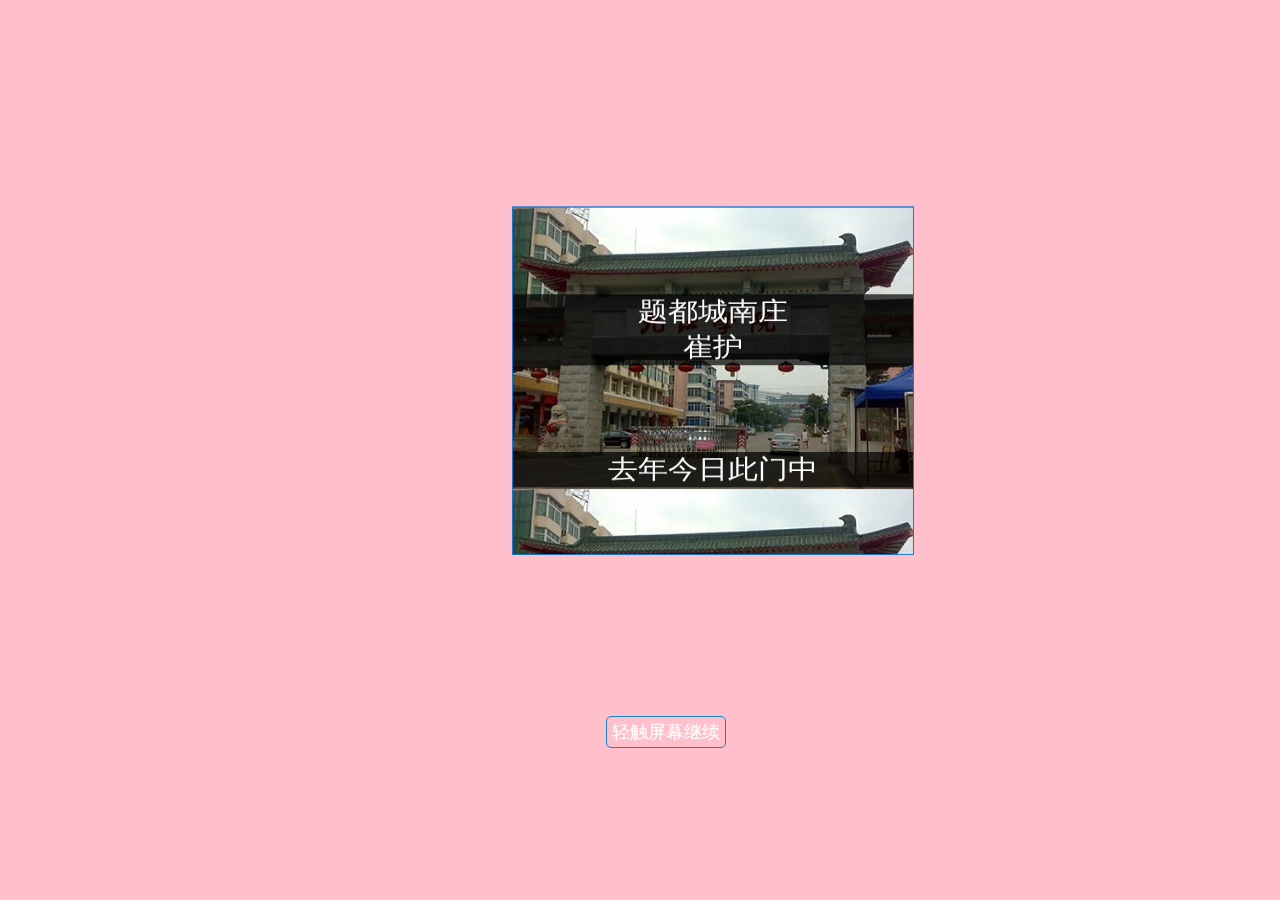
<file: index.html>
<html>
<head>
<meta charset="UTF-8">
<link rel="stylesheet" href="css/page-style.css">
</head>
<style type="text/css">
    .tishiContent {
        border: 1px solid #0d85d1;
        font-size: 18px;
        padding: 5px;
        cursor: pointer;
        border-radius: 5px;
        font-style: normal;
        color: white;
    }
    *,body{
        background-color:pink;
    }
</style>
<body>
  <a class="link" href="page.html">
    <div align="center" class="tishi">
      <span class="tishiContent">轻触屏幕继续</span>
    </div>
  </a>
  <div class="book preserve-3d">

    <div class="book-page-box">
      <div class="book-page">
        <br>
        <br>
        <p>去年今日此门中</p>
      </div>  
    </div>

    <div class="flip-animation-2 point">

      <div class="book-page">
        <br>
        <br>
        <p>人面桃花相映红</p>
      </div>
    </div>

    <div class="flip-animation-3 point">
      <div class="book-page">
        <br>
        <br>
        <p>人面不知何处去</p>
      </div>
    </div>
    <div class="flip-animation-4 point">
      <div class="book-page">
        <br>
        <p>桃花依旧笑春风</p>
      </div>
    </div>
    <div class="flip-animation-1 point">
      <div class="book-page first-page">
        <span style="background-color: pink" ><p>题都城南庄 <br>崔护</p></span>
        <p>去年今日此门中</p>
      </div>
    </div>

  </div>
<script src="js/functions.js"></script>
<script type="text/javascript">
    var textAnimate = eval(Jscex.compile("async", function () {
        var together = new Date();
        together.setFullYear(2010, 5, 8);
        together.setHours(20);
        together.setMinutes(20);
        together.setSeconds(0);
        together.setMilliseconds(0);

        $("#code").show().typewriter();
        $("#clock-box").fadeIn(500);
        while (true) {
            timeElapse(together);
            $await(Jscex.Async.sleep(1000));
        }
    }));

    var runAsync = eval(Jscex.compile("async", function () {
        textAnimate().start();
    }));

    runAsync().start();
</script>
</body>
</html>
</file>
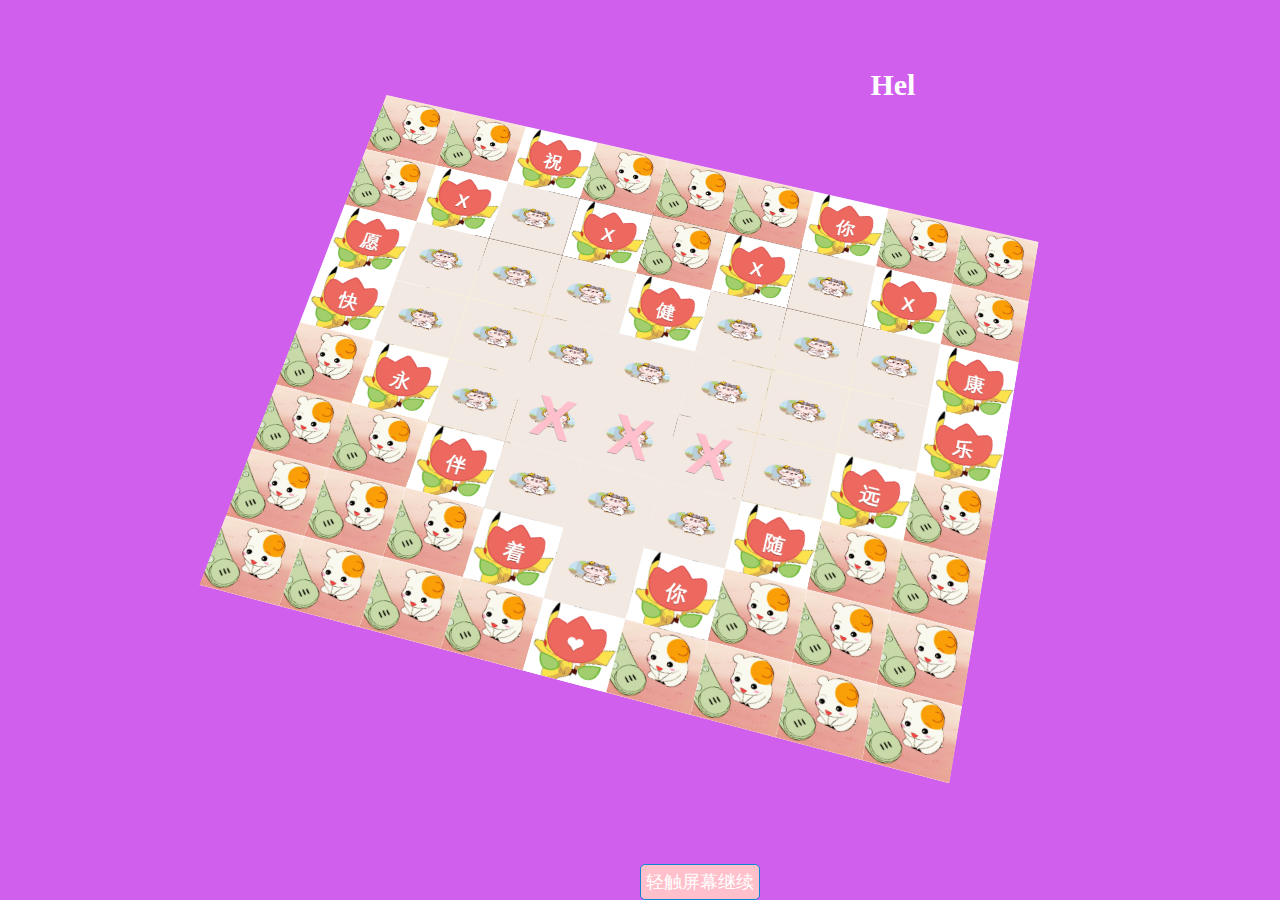
<file: page.html>
﻿<!doctype html>
<html>
<head>
  <meta charset="utf-8">
  <title>九江学院</title>
  <link rel="shortcut icon" href="logo.ico" type="image/x-icon"/>
  <link type="text/css" rel="stylesheet" href='http://fonts.googleapis.com/css?family=Ubuntu:300italic,300,700'/>
  <script type="text/javascript" src="js/jquery-1.7.2.min.js"></script>

  <style>
      * {
          box-sizing: border-box;
      }

      body {
          padding: 0;
          margin: 0;
          background: #D15FEE;
          overflow: hidden;
      }

      .mosaica {
          position: fixed;
          left: 2px;
          bottom: 2px;
          padding: 4px 6px;
          color: #FFFFFF;
          font-family: "Montserrat";
          font-size: 11px;
          letter-spacing: 0.06em;
      }

      .mosaica a {
          color: #fff;
          font-size: 30px;
          text-decoration: none;
          margin: 0 0 0 30px;
      }

      .mosaica a:hover {
          color: deeppink;
      }

      .container {
          position: absolute;
          width: 0;
          height: 0;
          left: 50%;
          top: 45%;
          perspective: 1200px;
          transform-origin: center center;
          cursor: move;
      }

      .plane {
          position: absolute;
          display: block;
          width: 900px;
          height: 700px;
          border: 0;
          margin: -350px 0 0 -450px;
          transform-style: preserve-3d;
      }

      .plane:before {
          content: "";
          position: absolute;
          left: 0;
          top: 0;
          background: url('img/background.jpg') no-repeat;
          background-size: 100% 700px;
          width: 100%;
          height: 100%;
          z-index: -1;
          transform: translateZ(-1px);
      }

      .items {
          position: relative;
          transform-style: preserve-3d;
      }

      .item {
          background-color: pink;
          position: absolute;
          overflow: hidden;
          /*border: 1px solid #2785db;*/
      }

      .item2,
      .item3 {
          position: absolute;
          left: 0;
          top: 0;
          overflow: hidden;
          width: 100%;
          height: 100%;
          background: url(img/heart.png) no-repeat center;
          background-size: 85px 69.5px;
          color: #fff;
          text-align: center;
          font-size: 75px;
          line-height: 87.5px;
          font-family: "微软雅黑", "helvetica neue", arial, sans-serif;
          font-weight: 900;
          text-shadow: 0 1px 0 rgba(0, 0, 0, 0.3);
      }

      @keyframes animate {
          0% {
              transform: translate3d(0px, 0px, 0px) rotateX(0deg) rotateY(0deg) rotateZ(0deg) scale3d(1, 1, 1);
              transform-origin: 50% 50% 0;
              opacity: 1;
          }
          100% {
              transform: translate3d(0px, 0px, 1200px) rotateX(180deg) rotateY(360deg) rotateZ(180deg) scale3d(0, 0, 0);
              transform-origin: 50% 50% 0;
              opacity: 1;
          }
      }

      @keyframes animate3 {
          0% {
              transform: translate3d(0px, 0px, 0px) rotateX(0deg) rotateY(0deg) rotateZ(0deg) scale3d(1, 1, 1);
              transform-origin: 50% 50% 0;
              font-size: 75px;
              opacity: 1;
          }
          100% {
              transform: translate3d(0px, 0px, 1200px) rotateX(0deg) rotateY(0deg) rotateZ(0deg) scale3d(0, 0, 0);
              transform-origin: 50% 50% 0;
              font-size: 150px;
              opacity: 1;
              color: orange;
          }
      }

      .item.animate {
          transform: translate3d(0px, 0px, 0px) rotateX(0deg) rotateY(0deg) rotateZ(0deg) scale3d(1, 1, 1);
          transform-origin: 50% 50% 0;
          animation: animate 15s forwards;
      }

      .item2.animate {
          transform: translate3d(0px, 0px, 0px) rotateX(0deg) rotateY(0deg) rotateZ(0deg) scale3d(1, 1, 1);
          transform-origin: 50% 50% 0;
          animation: animate 10s forwards;
      }

      .item3.animate {
          transform: translate3d(0px, 0px, 0px) rotateX(0deg) rotateY(0deg) rotateZ(0deg) scale3d(1, 1, 1);
          transform-origin: 50% 50% 0;

          animation: animate3 10s forwards;
      }

      @font-face {
          font-family: myFont;
          src: url(fonts/PinyonScript-Regular.ttf);
          font-weight: normal;
          font-style: normal;
      }
      .poem {
          position: absolute;
          top: 5%;
          left: 68%;
          line-height: 80px;
          color: #FFF;
          font-size: 30px;
          font-weight: 800;;
      }
      .tishiContent {
          background-color: pink;
          position: absolute;
          border: 1px solid #0d85d1;
          font-size: 18px;
          padding: 5px;
          cursor: pointer;
          border-radius: 5px;
          font-style: normal;
          color: white;
          bottom: 0;
      }
  </style>
</head>
<body>
<audio autoplay="autopaly">
  <source src="song.mp3" type="audio/mp3"/>
</audio>
<div class="poem">
  <div id="wrap">
    <div id="text">
      <div id="code">
        <span class="say">Hello</span><br>
        <span class="say">World...</span><br>
        <br>
      </div>
    </div>
   <!-- <div id="clock-box">
      <a href="http://blog.csdn.net/wuxia2001" target="_blank">@wuxia2001</a> 与 <a href="http://blog.csdn.net/wuxia2001" target="_blank">@月亮女</a> 在一起的
      <div id="clock"></div>
    </div>-->
    <canvas id="canvas" width="1100" height="680"></canvas>
  </div>
</div>
<a class="link" href="poem.html">
  <div align="center" class="tishi">
    <span class="tishiContent">轻触屏幕继续</span>
  </div>
</a>
<div class="container">
  <div id="plane1" class="plane">
    <div class="items">
      <!-- 第一行 -->
      <div class="item"
           style="top: 0px; left: 0px; width: 100px; height: 87.5px; animation-delay: 8.64s;background: url('img/13.jpg') no-repeat; background-size: 100% 87.5px;"></div>
      <div class="item"
           style="top: 0px; left: 100px; width: 100px; height: 87.5px; animation-delay: 8.56s; background: url('img/13.jpg') no-repeat; background-size: 100% 87.5px;"></div>
      <div class="item3"
           style="top: 0px; left: 200px; width: 100px; height: 87.5px; animation-delay: 14.96s; background: url('img/12.jpg') no-repeat; background-size: 100% 87.5px;"></div>
      <div class="item"
           style="top: 0px; left: 300px; width: 100px; height: 87.5px; animation-delay: 9.74s; background: url('img/13.jpg') no-repeat; background-size: 100% 87.5px;"></div>
      <div class="item"
           style="top: 0px; left: 400px; width: 100px; height: 87.5px; animation-delay: 8.28s; background: url('img/13.jpg') no-repeat; background-size: 100% 87.5px;"></div>
      <div class="item"
           style="top: 0px; left: 500px; width: 100px; height: 87.5px;animation-delay: 8.88s;  background: url('img/13.jpg') no-repeat; background-size: 100% 87.5px;"></div>
      <div class="item"
           style="top: 0px; left: 600px; width: 100px; height: 87.5px;animation-delay: 14.96s;  background: url('img/12.jpg') no-repeat; background-size: 100% 87.5px;"></div>
      <div class="item"
           style="top: 0px; left: 700px; width: 100px; height: 87.5px; animation-delay: 9.76s; background: url('img/13.jpg') no-repeat; background-size: 100% 87.5px;"></div>
      <div class="item"
           style="top: 0px; left: 800px; width: 100px; height: 87.5px; animation-delay: 8.4s; background: url('img/13.jpg') no-repeat; background-size: 100% 87.5px;"></div>

      <div class="item2"
           style="top: 0px; left: 200px; width: 100px; height: 87.5px; animation-delay: 1.64s; font-size: 25px;">祝
      </div>
      <div class="item2"
           style="top: 0px; left: 600px; width: 100px; height: 87.5px; animation-delay: 2.44s;  font-size: 25px;">你
      </div>


      <!-- 第二行 -->
      <div class="item"
           style="top: 87.5px; left: 0px; width: 100px; height: 87.5px; animation-delay: 8.12s; background: url('img/13.jpg') no-repeat; background-size: 100% 87.5px;"></div>
      <div class="item"
           style="top: 87.5px; left: 100px; width: 100px; height: 87.5px; animation-delay: 14.96s; background: url('img/12.jpg') no-repeat; background-size: 100% 87.5px;"></div>
      <div class="item3"
           style="top: 87.5px; left: 200px; width: 100px;height: 87.5px;animation-delay: 15.96s;  background: url('img/100.jpg') no-repeat; background-size: 100% 87.5px;"></div>
      <div class="item"
           style="top: 87.5px; left: 300px; width: 100px; height: 87.5px; animation-delay: 14.96s; background: url('img/12.jpg') no-repeat; background-size: 100% 87.5px;"></div>
      <div class="item"
           style="top: 87.5px; left: 400px; width: 100px; height: 87.5px; animation-delay: 8.8s; background: url('img/13.jpg') no-repeat; background-size: 100% 87.5px;"></div>
      <div class="item"
           style="top: 87.5px; left: 500px; width: 100px; height: 87.5px; animation-delay: 14.96s; background: url('img/12.jpg') no-repeat; background-size: 100% 87.5px;"></div>
      <div class="item3"
           style="top: 87.5px; left: 600px; width: 100px;height: 87.5px;animation-delay: 15.96s;  background: url('img/100.jpg') no-repeat; background-size: 100% 87.5px;"></div>
      <div class="item"
           style="top: 87.5px; left: 700px; width: 100px;height: 87.5px;animation-delay: 14.96s;  background: url('img/12.jpg') no-repeat; background-size: 100% 87.5px;"></div>
      <div class="item"
           style="top: 87.5px; left: 800px; width: 100px; height: 87.5px; animation-delay: 9.48s; background: url('img/13.jpg') no-repeat; background-size: 100% 87.5px;"></div>

      <div class="item2"
           style="top: 87.5px; left: 100px; width: 100px; height: 87.5px; animation-delay: 1.24s;font-size: 25px;">X
      </div>
      <div class="item2"
           style="top: 87.5px; left: 300px; width: 100px; height: 87.5px; animation-delay: 1.84s;font-size: 25px;">X
      </div>
      <div class="item2"
           style="top: 87.5px; left: 500px; width: 100px; height: 87.5px; animation-delay: 2.24s;font-size: 25px;">X
      </div>
      <div class="item2"
           style="top: 87.5px; left: 700px; width: 100px;height: 87.5px;animation-delay: 2.64s; font-size: 25px;">X
      </div>

      <!-- 第三行 -->
      <div class="item"
           style="top: 175px; left: 0px; width: 100px; height: 87.5px; animation-delay: 14.96s; background: url('img/12.jpg') no-repeat; background-size: 100% 87.5px;"></div>
      <div class="item3"
           style="top: 175px; left: 100px; width: 100px; height: 87.5px; animation-delay: 15.96s; background: url('img/100.jpg') no-repeat; background-size: 100% 87.5px;"></div>
      <div class="item3"
           style="top: 175px; left: 200px; width: 100px; height: 87.5px; animation-delay: 15.96s; background: url('img/100.jpg') no-repeat; background-size: 100% 87.5px;"></div>
      <div class="item3"
           style="top: 175px; left: 300px; width: 100px; height: 87.5px; animation-delay: 15.96s; background: url('img/100.jpg') no-repeat; background-size: 100% 87.5px;"></div>
      <div class="item"
           style="top: 175px; left: 400px; width: 100px; height: 87.5px; animation-delay: 14.96s; background: url('img/12.jpg') no-repeat; background-size: 100% 87.5px;"></div>
      <div class="item3"
           style="top: 175px; left: 500px; width: 100px; height: 87.5px;animation-delay: 15.96s;  background: url('img/100.jpg') no-repeat; background-size: 100% 87.5px;"></div>
      <div class="item3"
           style="top: 175px; left: 600px; width: 100px; height: 87.5px;animation-delay: 15.96s;  background: url('img/100.jpg') no-repeat; background-size: 100% 87.5px;"></div>
      <div class="item3"
           style="top: 175px; left: 700px; width: 100px; height: 87.5px; animation-delay: 15.96s; background: url('img/100.jpg') no-repeat; background-size: 100% 87.5px;"></div>
      <div class="item"
           style="top: 175px; left: 800px; width: 100px; height: 87.5px; animation-delay: 14.96s; background: url('img/12.jpg') no-repeat; background-size: 100% 87.5px;"></div>

      <div class="item2"
           style="top: 175px; left: 0px; width: 100px; height: 87.5px; animation-delay: 1.04s;font-size: 25px;">愿
      </div>
      <div class="item2"
           style="top: 175px; left: 400px; width: 100px; height: 87.5px; animation-delay: 2.04s;font-size: 25px;">健
      </div>
      <div class="item2"
           style="top: 175px; left: 800px; width: 100px; height: 87.5px; animation-delay: 2.84s;font-size: 25px;">康
      </div>

      <!-- 第四行 -->
      <div class="item"
           style="top: 262.5px; left: 0px; width: 100px; height: 87.5px; animation-delay: 14.96s; background: url('img/12.jpg') no-repeat; background-size: 100% 87.5px;"></div>
      <div class="item3"
           style="top: 262.5px; left: 100px; width: 100px; height: 87.5px; animation-delay: 15.96s; background: url('img/100.jpg') no-repeat; background-size: 100% 87.5px;"></div>
      <div class="item3"
           style="top: 262.5px; left: 200px; width: 100px;height: 87.5px;animation-delay: 15.96s;  background: url('img/100.jpg') no-repeat; background-size: 100% 87.5px;"></div>
      <div class="item3"
           style="top: 262.5px; left: 300px; width: 100px; height: 87.5px; animation-delay: 15.96s; background: url('img/100.jpg') no-repeat; background-size: 100% 87.5px;"></div>
      <div class="item3"
           style="top: 262.5px; left: 400px; width: 100px; height: 87.5px; animation-delay: 15.96s; background: url('img/100.jpg') no-repeat; background-size: 100% 87.5px;"></div>
      <div class="item3"
           style="top: 262.5px; left: 500px; width: 100px; height: 87.5px; animation-delay: 15.96s; background: url('img/100.jpg') no-repeat; background-size: 100% 87.5px;"></div>
      <div class="item3"
           style="top: 262.5px; left: 600px; width: 100px;height: 87.5px;animation-delay: 15.96s;  background: url('img/100.jpg') no-repeat; background-size: 100% 87.5px;"></div>
      <div class="item3"
           style="top: 262.5px; left: 700px; width: 100px;height: 87.5px;animation-delay: 15.96s;  background: url('img/100.jpg') no-repeat; background-size: 100% 87.5px;"></div>
      <div class="item"
           style="top: 262.5px; left: 800px; width: 100px; height: 87.5px; animation-delay: 14.96s; background: url('img/12.jpg') no-repeat; background-size: 100% 87.5px;"></div>

      <div class="item2"
           style="top: 262.5px; left: 0px; width: 100px; height: 87.5px; animation-delay: 4.64s;font-size: 25px;">快
      </div>
      <div class="item2"
           style="top: 262.5px; left: 800px; width: 100px; height: 87.5px; animation-delay: 3.04s;font-size: 25px;">乐
      </div>

      <!-- 第五行 -->
      <div class="item"
           style="top: 350px; left: 0px; width: 100px; height: 87.5px; animation-delay: 8.04s; background: url('img/13.jpg') no-repeat; background-size: 100% 87.5px;"></div>
      <div class="item"
           style="top: 350px; left: 100px; width: 100px; height: 87.5px; animation-delay: 14.96s; background: url('img/12.jpg') no-repeat; background-size: 100% 87.5px;"></div>
      <div class="item3"
           style="top: 350px; left: 200px; width: 100px; height: 87.5px; animation-delay: 15.96s; background: url('img/100.jpg') no-repeat; background-size: 100% 87.5px;"></div>
      <div class="item3"
           style="top: 350px; left: 300px; width: 100px; height: 87.5px; animation-delay: 15.96s; background: url('img/100.jpg') no-repeat; background-size: 100% 87.5px;"></div>
      <div class="item3"
           style="top: 350px; left: 400px; width: 100px; height: 87.5px; animation-delay: 15.96s; background: url('img/100.jpg') no-repeat; background-size: 100% 87.5px;"></div>
      <div class="item3"
           style="top: 350px; left: 500px; width: 100px; height: 87.5px;animation-delay: 15.96s;  background: url('img/100.jpg') no-repeat; background-size: 100% 87.5px;"></div>
      <div class="item3"
           style="top: 350px; left: 600px; width: 100px; height: 87.5px;animation-delay: 15.96s;  background: url('img/100.jpg') no-repeat; background-size: 100% 87.5px;"></div>
      <div class="item"
           style="top: 350px; left: 700px; width: 100px; height: 87.5px; animation-delay: 14.96s; background: url('img/12.jpg') no-repeat; background-size: 100% 87.5px;"></div>
      <div class="item"
           style="top: 350px; left: 800px; width: 100px; height: 87.5px; animation-delay: 8.4s; background: url('img/13.jpg') no-repeat; background-size: 100% 87.5px;"></div>

      <div class="item2"
           style="top: 350px; left: 100px; width: 100px; height: 87.5px; animation-delay: 4.44s; font-size: 25px;">永
      </div>
      <div class="item3"
           style="color:pink ;top: 350px; left: 300px; width: 100px; height: 87.5px; animation-delay: 5.64s; background:none; "> X
      </div>
      <div class="item3"
           style="color:pink ;top: 350px; left: 400px; width: 100px; height: 87.5px; animation-delay: 5.64s; background:none; "> X
      </div>
      <div class="item3"
           style="color:pink ;top: 350px; left: 500px; width: 100px; height: 87.5px; animation-delay: 5.64s;  background:none; "> X
      </div>
      <div class="item2"
           style="top: 350px; left: 700px; width: 100px; height: 87.5px; animation-delay: 3.24s; font-size: 25px;">远
      </div>


      <!-- 第六行 -->
      <div class="item"
           style="top: 437.5px; left: 0px; width: 100px; height: 87.5px; animation-delay: 9.68s; background: url('img/13.jpg') no-repeat; background-size: 100% 87.5px;"></div>
      <div class="item"
           style="top: 437.5px; left: 100px; width: 100px; height: 87.5px; animation-delay: 8.01s; background: url('img/13.jpg') no-repeat; background-size: 100% 87.5px;"></div>
      <div class="item"
           style="top: 437.5px; left: 200px; width: 100px;height: 87.5px;animation-delay: 14.96s;  background: url('img/12.jpg') no-repeat; background-size: 100% 87.5px;"></div>
      <div class="item3"
           style="top: 437.5px; left: 300px; width: 100px; height: 87.5px; animation-delay: 15.96s; background: url('img/100.jpg') no-repeat; background-size: 100% 87.5px;"></div>
      <div class="item3"
           style="top: 437.5px; left: 400px; width: 100px; height: 87.5px; animation-delay: 15.96s; background: url('img/100.jpg') no-repeat; background-size: 100% 87.5px;"></div>
      <div class="item3"
           style="top: 437.5px; left: 500px; width: 100px; height: 87.5px; animation-delay: 15.96s; background: url('img/100.jpg') no-repeat; background-size: 100% 87.5px;"></div>
      <div class="item"
           style="top: 437.5px; left: 600px; width: 100px;height: 87.5px;animation-delay: 14.96s;  background: url('img/12.jpg') no-repeat; background-size: 100% 87.5px;"></div>
      <div class="item"
           style="top: 437.5px; left: 700px; width: 100px;height: 87.5px;animation-delay: 8.29s;  background: url('img/13.jpg') no-repeat; background-size: 100% 87.5px;"></div>
      <div class="item"
           style="top: 437.5px; left: 800px; width: 100px; height: 87.5px; animation-delay: 9.2s; background: url('img/13.jpg') no-repeat; background-size: 100% 87.5px;"></div>

      <div class="item2"
           style="top: 437.5px; left: 200px; width: 100px; height: 87.5px; animation-delay: 4.24s;font-size: 25px;"> 伴
      </div>
      <div class="item2"
           style="top: 437.5px; left: 600px; width: 100px; height: 87.5px;animation-delay: 3.44s; font-size: 25px;"> 随
      </div>

      <!-- 第七行 -->
      <div class="item"
           style="top: 525px; left: 0px; width: 100px; height: 87.5px; animation-delay: 8.98s; background: url('img/13.jpg') no-repeat; background-size: 100% 87.5px;"></div>
      <div class="item"
           style="top: 525px; left: 100px; width: 100px; height: 87.5px; animation-delay: 9.15s; background: url('img/13.jpg') no-repeat; background-size: 100% 87.5px;"></div>
      <div class="item"
           style="top: 525px; left: 200px; width: 100px;height: 87.5px;animation-delay: 8.78s;  background: url('img/13.jpg') no-repeat; background-size: 100% 87.5px;"></div>
      <div class="item"
           style="top: 525px; left: 300px; width: 100px; height: 87.5px; animation-delay: 14.96s; background: url('img/12.jpg') no-repeat; background-size: 100% 87.5px;"></div>
      <div class="item3"
           style="top: 525px; left: 400px; width: 100px; height: 87.5px; animation-delay:15.96s; background: url('img/100.jpg') no-repeat; background-size: 100% 87.5px;"></div>
      <div class="item"
           style="top: 525px; left: 500px; width: 100px; height: 87.5px; animation-delay: 14.96s; background: url('img/12.jpg') no-repeat; background-size: 100% 87.5px;"></div>
      <div class="item"
           style="top: 525px; left: 600px; width: 100px;height: 87.5px;animation-delay: 8.12s;  background: url('img/13.jpg') no-repeat; background-size: 100% 87.5px;"></div>
      <div class="item"
           style="top: 525px; left: 700px; width: 100px;height: 87.5px;animation-delay: 8.68s;  background: url('img/13.jpg') no-repeat; background-size: 100% 87.5px;"></div>
      <div class="item"
           style="top: 525px; left: 800px; width: 100px; height: 87.5px; animation-delay: 8.97s; background: url('img/13.jpg') no-repeat; background-size: 100% 87.5px;"></div>

      <div class="item2"
           style="top: 525px; left: 300px; width: 100px; height: 87.5px; animation-delay: 4.04s;font-size: 25px;"> 着
      </div>
      <div class="item2"
           style="top: 525px; left: 500px; width: 100px; height: 87.5px;animation-delay: 3.64s; font-size: 25px;"> 你
      </div>

      <!-- 第八行 -->
      <div class="item"
           style="top: 612.5px; left: 0px; width: 100px; height: 87.5px; animation-delay: 8.89s; background: url('img/13.jpg') no-repeat; background-size: 100% 87.5px;"></div>
      <div class="item"
           style="top: 612.5px; left: 100px; width: 100px; height: 87.5px; animation-delay: 8.87s; background: url('img/13.jpg') no-repeat; background-size: 100% 87.5px;"></div>
      <div class="item"
           style="top: 612.5px; left: 200px; width: 100px;height: 87.5px;animation-delay: 8.99s;  background: url('img/13.jpg') no-repeat; background-size: 100% 87.5px;"></div>
      <div class="item"
           style="top: 612.5px; left: 300px; width: 100px; height: 87.5px; animation-delay: 8.25s; background: url('img/13.jpg') no-repeat; background-size: 100% 87.5px;"></div>
      <div class="item"
           style="top: 612.5px; left: 400px; width: 100px; height: 87.5px; animation-delay:14.96s; background: url('img/12.jpg') no-repeat; background-size: 100% 87.5px;"></div>
      <div class="item"
           style="top: 612.5px; left: 500px; width: 100px; height: 87.5px; animation-delay: 8.97s; background: url('img/13.jpg') no-repeat; background-size: 100% 87.5px;"></div>
      <div class="item"
           style="top: 612.5px; left: 600px; width: 100px;height: 87.5px;animation-delay: 8.9s;  background: url('img/13.jpg') no-repeat; background-size: 100% 87.5px;"></div>
      <div class="item"
           style="top: 612.5px; left: 700px; width: 100px;height: 87.5px;animation-delay: 9s;  background: url('img/13.jpg') no-repeat; background-size: 100% 87.5px;"></div>
      <div class="item"
           style="top: 612.5px; left: 800px; width: 100px; height: 87.5px; animation-delay: 8.5s; background: url('img/13.jpg') no-repeat; background-size: 100% 87.5px;"></div>

      <div class="item2"
           style="top: 612.5px; left: 400px; width: 100px; height: 87.5px; animation-delay: 3.84s;font-size: 25px;"> ❤
      </div>
    </div>
  </div>


</div>
</div>
<script src="js/functions.js"></script>
<script type="text/javascript" src="./js/jscex.min.js"></script>
<script type="text/javascript" src="./js/jscex-parser.js"></script>
<script type="text/javascript" src="./js/jscex-jit.js"></script>
<script type="text/javascript" src="./js/jscex-builderbase.min.js"></script>
<script type="text/javascript" src="./js/jscex-async.min.js"></script>
<script type="text/javascript" src="./js/jscex-async-powerpack.min.js"></script>
<script type="text/javascript" src="./js/functions.js" charset="utf-8"></script>
<script>
    class Orbit {
        constructor(target, dumping = 10, from = {x: 0, y: 0}, to = {x: 0, y: 0}) {
            this.__target = target;
            this.dumping = dumping;
            this.desire_rotateZ = -to.y;
            this.desire_rotateX = -to.x;
            this.rz = from.y;
            this.rx = from.x;
            this.isDragging = false;
            this.previousMousePosition = {
                x: 0,
                y: 0
            };
            this.behaviours();
        }

        behaviours() {
            $(document).on("mousedown", this.handleDown.bind(this));
            $(document).on("mouseup", this.handleUp.bind(this));
            $(document).on("mousemove", this.handleMove.bind(this));
            window.requestAnimationFrame(this.update.bind(this));
        }

        handleDown(e) {
            this.isDragging = true;
            if (!this.firstDrag) {
                this.previousMousePosition = {
                    x: e.pageX,
                    y: e.pageY
                };
                this.firstDrag = true;
            }
        }

        handleUp(e) {
            this.isDragging = false;
        }

        handleMove(e) {
            let deltaMove = {
                x: e.pageX - this.previousMousePosition.x,
                y: e.pageY - this.previousMousePosition.y
            };

            if (this.isDragging) {
                this.desire_rotateZ += deltaMove.x;
                this.desire_rotateX += deltaMove.y;
            }

            this.previousMousePosition = {
                x: e.pageX,
                y: e.pageY
            };
        }

        rotation(x, y) {
            this.desire_rotateZ = x;
            this.desire_rotateX = y;
        }

        update() {
            this.rz += (((this.desire_rotateZ * -1) - this.rz) / this.dumping);
            this.rx += (((this.desire_rotateX * -1) - this.rx) / this.dumping);
            this.__target.css({
                "transform": "translateZ(-300px) rotateX(" + this.rx + "deg) rotateZ(" + this.rz + "deg)"
            });
            window.requestAnimationFrame(this.update.bind(this));
        }
    }

    let orbit1 = new Orbit($("#plane1"), 40, {x: 0, y: 0}, {x: 40, y: 30});

    function animate() {
        $(".item,.item2,.item3").removeClass("animate");
        setTimeout(function () {
            $(".item,.item2,.item3").addClass("animate")
        }, 250);
        setTimeout(animate, 25000);
    }

    animate()


    var textAnimate = eval(Jscex.compile("async", function () {
        var together = new Date();
        together.setFullYear(2010, 5, 8);
        together.setHours(20);
        together.setMinutes(20);
        together.setSeconds(0);
        together.setMilliseconds(0);

        $("#code").show().typewriter();
        $("#clock-box").fadeIn(500);
        while (true) {
            timeElapse(together);
            $await(Jscex.Async.sleep(1000));
        }
    }));

    var runAsync = eval(Jscex.compile("async", function () {
        textAnimate().start();
    }));

    runAsync().start();
</script>

</body>
</html>
</file>
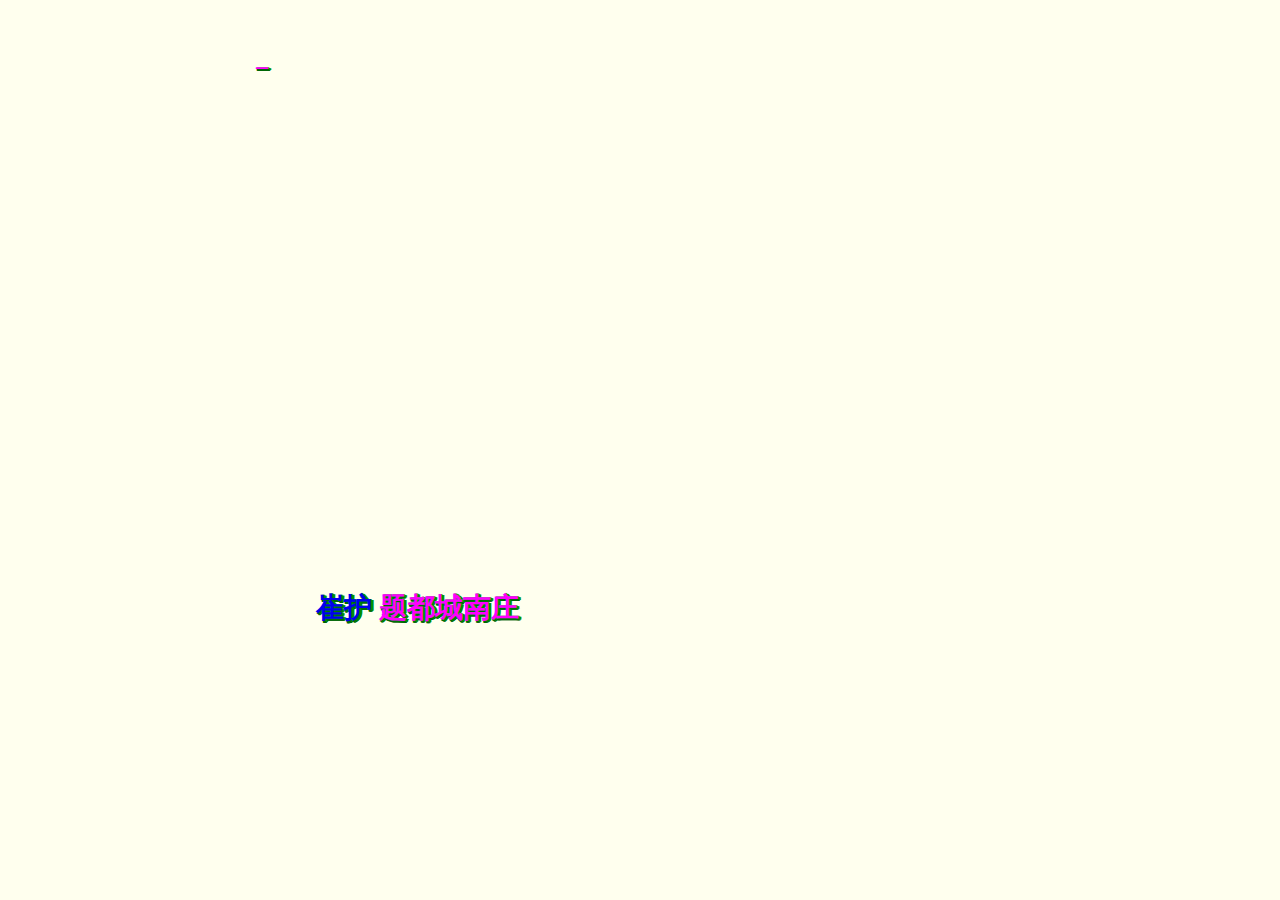
<file: poem.html>
<!DOCTYPE html>
<html lang="en">
<head>
  <meta charset="UTF-8">
  <title>仍是少年</title>
</head>
<style type="text/css">
    body {
        margin: 0;
        padding: 0;
        background: #ffe;
        color: #231F20;
        overflow: auto
    }
    .poem {
        position: absolute;
        top: 2%;
        left: 20%;
        line-height: 80px;
        color: #FF00FF;
        font-size: 24px;
        font-weight: 800;;
        text-shadow: 1px 0px #009807, 1px 1px #006705, 2px 1px #009807, 1px 2px #006705, 2px 1px #009807, 2px 2px #006705, 3px 1px #009807;
    }

    #clock-box {
        position: absolute;
        left: 60px;
        top: 550px;
        font-size: 28px;
        display: none;
    }

    #clock-box a {
        font-size: 28px;
        text-decoration: none;
    }
</style>
<body>
<div class="poem">
  <div id="wrap">
    <div id="text">
      <div id="code">
        <span class="say"></span><br>
        <span class="say">去年今日此门中</span><br>
        <span class="say">人面桃花相映红</span><br>
        <span class="say">人面不知何处去</span><br>
        <span class="say">桃花依旧笑春风</span><br>
      </div>
    </div>
    <div id="clock-box">
      <a href="https://blog.csdn.net/sinat_41803693" target="_blank">崔护</a> 题都城南庄
     <!-- <div id="clock"></div>-->
    </div>
    <canvas id="canvas" width="1100" height="680"></canvas>
  </div>
</div>
<script src="js/functions.js"></script>
<script type="text/javascript" src="./js/jquery-1.7.2.min.js"></script>
<script type="text/javascript" src="./js/jscex.min.js"></script>
<script type="text/javascript" src="./js/jscex-parser.js"></script>
<script type="text/javascript" src="./js/jscex-jit.js"></script>
<script type="text/javascript" src="./js/jscex-builderbase.min.js"></script>
<script type="text/javascript" src="./js/jscex-async.min.js"></script>
<script type="text/javascript" src="./js/jscex-async-powerpack.min.js"></script>
<script type="text/javascript" src="./js/functions.js" charset="utf-8"></script>
<script type="text/javascript">
    var textAnimate = eval(Jscex.compile("async", function () {
        var together = new Date();
        together.setFullYear(2021, 10, 19);
        together.setHours(20);
        together.setMinutes(20);
        together.setSeconds(0);
        together.setMilliseconds(0);

        $("#code").show().typewriter();
        $("#clock-box").fadeIn(500);
        while (true) {
            timeElapse(together);
            $await(Jscex.Async.sleep(1000));
        }
    }));

    var runAsync = eval(Jscex.compile("async", function () {
        textAnimate().start();
    }));

    runAsync().start();
</script>
</body>
</html>
</file>
<file: css/page-style.css>
* {
	padding: 0;
	margin: 0;
}
body {
	background-color: #F7F7F7;
	font-family: '微软雅黑';
}
.book{
	height: 400px;
	width: 400px;
	background: #FFF;
	position: absolute;
	top: 20%;
	left: 40%;
	transform: rotateX(30deg);
	-webkit-transform: rotateX(30deg);
	-ms-transform: rotateX(30deg);
	-o-transform: rotateX(30deg);
}
.link{
	position: absolute;
	left: 45%;
	top:80%;
	color:black;
	text-decoration: none;
	font-size: 30px;
	margin: 0 0 0 30px;
}
.link:hover{
  color: deeppink;
}
/*每页的公共样式*/
.book-page {
	position: absolute;
	top: 0;
	left: 0;
	width: 400px;
	height: 400px;
	border: 1px solid #1976D2;
	text-align: center;
	background:#fff url(../img/4.jpg) no-repeat center;
	background-size: 100% 380px;
}
.book-page p{
	font-size: 38px;
	color:  #fff;
	margin-top: 100px;
	background: red;
	background-color: rgba(0,0,0,0.7)!important;
    filter:Alpha(opacity=70);
}
/*首页样式*/
.first-page{
	background-color: #1976D2;
	background: #1976D2 url(../img/4.jpg) ;
}
.first-page p{
	font-size: 30px;
	color: #fff;
	margin-top: 100px;
}

/*动画部分*/
/*I'm the home page动画*/
.flip-animation-1 {
	animation: flipBook1 17s;
	-moz-animation: flipBook1 17s; /* Firefox */
	-webkit-animation: flipBook1 17s; /* Safari and Chrome */
	-o-animation: flipBook1 17s; /* Opera */
}
@keyframes flipBook1 {
	0% {
		-webkit-transform: rotateY(0deg);
		-ms-transform: rotateY(0deg);
		-o-transform: rotateY(0deg);
		transform: rotateY(0deg);
	}
	50% {
		-webkit-transform: rotateY(-160deg);
		-ms-transform: rotateY(-160deg);
		-o-transform: rotateY(-160deg);
		transform: rotateY(-160deg);
	}
	100% {
		-webkit-transform: rotateY(0deg);
		-ms-transform: rotateY(0deg);
		-o-transform: rotateY(0deg);
		transform: rotateY(0deg);
	}
}

/* Firefox */
@-moz-keyframes flipBook1 {
	0% {
		-webkit-transform: rotateY(0deg);
		-ms-transform: rotateY(0deg);
		-o-transform: rotateY(0deg);
		transform: rotateY(0deg);
	}
	50% {
		-webkit-transform: rotateY(-160deg);
		-ms-transform: rotateY(-160deg);
		-o-transform: rotateY(-160deg);
		transform: rotateY(-160deg);
	}
	100% {
		-webkit-transform: rotateY(0deg);
		-ms-transform: rotateY(0deg);
		-o-transform: rotateY(0deg);
		transform: rotateY(0deg);
	}
}

/* Safari and Chrome */
@-webkit-keyframes flipBook1 {
	0% {
		-webkit-transform: rotateY(0deg);
		-ms-transform: rotateY(0deg);
		-o-transform: rotateY(0deg);
		transform: rotateY(0deg);
	}
	50% {
		-webkit-transform: rotateY(-160deg);
		-ms-transform: rotateY(-160deg);
		-o-transform: rotateY(-160deg);
		transform: rotateY(-160deg);
	}
	100% {
		-webkit-transform: rotateY(0deg);
		-ms-transform: rotateY(0deg);
		-o-transform: rotateY(0deg);
		transform: rotateY(0deg);
	}
}

/* Opera */
@-o-keyframes flipBook1 {
	0% {
		-webkit-transform: rotateY(0deg);
		-ms-transform: rotateY(0deg);
		-o-transform: rotateY(0deg);
		transform: rotateY(0deg);
	}
	50% {
		-webkit-transform: rotateY(-160deg);
		-ms-transform: rotateY(-160deg);
		-o-transform: rotateY(-160deg);
		transform: rotateY(-160deg);
	}
	100% {
		-webkit-transform: rotateY(0deg);
		-ms-transform: rotateY(0deg);
		-o-transform: rotateY(0deg);
		transform: rotateY(0deg);
	}
}
/*第一页动画*/
.flip-animation-2 {
	animation: flipBook2 13s 2s;
	-moz-animation: flipBook2 13s 2s; /* Firefox */
	-webkit-animation: flipBook2 13s 2s; /* Safari and Chrome */
	-o-animation: flipBook2 13s 2s; /* Opera */
}
@keyframes flipBook2 {
	0% {
		-webkit-transform: rotateY(0deg);
		-ms-transform: rotateY(0deg);
		-o-transform: rotateY(0deg);
		transform: rotateY(0deg);
	}
	50% {
		-webkit-transform: rotateY(-150deg);
		-ms-transform: rotateY(-150deg);
		-o-transform: rotateY(-150deg);
		transform: rotateY(-150deg);
	}
	100% {
		-webkit-transform: rotateY(0deg);
		-ms-transform: rotateY(0deg);
		-o-transform: rotateY(0deg);
		transform: rotateY(0deg);
	}
}

/* Firefox */
@-moz-keyframes flipBook2 {
	0% {
		-webkit-transform: rotateY(0deg);
		-ms-transform: rotateY(0deg);
		-o-transform: rotateY(0deg);
		transform: rotateY(0deg);
	}
	50% {
		-webkit-transform: rotateY(-150deg);
		-ms-transform: rotateY(-150deg);
		-o-transform: rotateY(-150deg);
		transform: rotateY(-150deg);
	}
	100% {
		-webkit-transform: rotateY(0deg);
		-ms-transform: rotateY(0deg);
		-o-transform: rotateY(0deg);
		transform: rotateY(0deg);
	}
}

/* Safari and Chrome */
@-webkit-keyframes flipBook2 {
	0% {
		-webkit-transform: rotateY(0deg);
		-ms-transform: rotateY(0deg);
		-o-transform: rotateY(0deg);
		transform: rotateY(0deg);
	}
	50% {
		-webkit-transform: rotateY(-150deg);
		-ms-transform: rotateY(-150deg);
		-o-transform: rotateY(-150deg);
		transform: rotateY(-150deg);
	}
	100% {
		-webkit-transform: rotateY(0deg);
		-ms-transform: rotateY(0deg);
		-o-transform: rotateY(0deg);
		transform: rotateY(0deg);
	}
}

/* Opera */
@-o-keyframes flipBook2 {
	0% {
		-webkit-transform: rotateY(0deg);
		-ms-transform: rotateY(0deg);
		-o-transform: rotateY(0deg);
		transform: rotateY(0deg);
	}
	50% {
		-webkit-transform: rotateY(-150deg);
		-ms-transform: rotateY(-150deg);
		-o-transform: rotateY(-150deg);
		transform: rotateY(-150deg);
	}
	100% {
		-webkit-transform: rotateY(0deg);
		-ms-transform: rotateY(0deg);
		-o-transform: rotateY(0deg);
		transform: rotateY(0deg);
	}
}

/*第二页动画*/
.flip-animation-3 {
	animation: flipBook3 10s 3s;
	-moz-animation: flipBook3 10s 3s; /* Firefox */
	-webkit-animation: flipBook3 10s 3s; /* Safari and Chrome */
	-o-animation: flipBook3 10s 3s; /* Opera */
}
@keyframes flipBook3 {
	0% {
		-webkit-transform: rotateY(0deg);
		-ms-transform: rotateY(0deg);
		-o-transform: rotateY(0deg);
		transform: rotateY(0deg);
	}
	50% {
		-webkit-transform: rotateY(-140deg);
		-ms-transform: rotateY(-140deg);
		-o-transform: rotateY(-140deg);
		transform: rotateY(-140deg);
	}
	100% {
		-webkit-transform: rotateY(0deg);
		-ms-transform: rotateY(0deg);
		-o-transform: rotateY(0deg);
		transform: rotateY(0deg);
	}
}

/* Firefox */
@-moz-keyframes flipBook3 {
	0% {
		-webkit-transform: rotateY(0deg);
		-ms-transform: rotateY(0deg);
		-o-transform: rotateY(0deg);
		transform: rotateY(0deg);
	}
	50% {
		-webkit-transform: rotateY(-140deg);
		-ms-transform: rotateY(-140deg);
		-o-transform: rotateY(-140deg);
		transform: rotateY(-140deg);
	}
	100% {
		-webkit-transform: rotateY(0deg);
		-ms-transform: rotateY(0deg);
		-o-transform: rotateY(0deg);
		transform: rotateY(0deg);
	}
}

/* Safari and Chrome */
@-webkit-keyframes flipBook3 {
	0% {
		-webkit-transform: rotateY(0deg);
		-ms-transform: rotateY(0deg);
		-o-transform: rotateY(0deg);
		transform: rotateY(0deg);
	}
	50% {
		-webkit-transform: rotateY(-140deg);
		-ms-transform: rotateY(-140deg);
		-o-transform: rotateY(-140deg);
		transform: rotateY(-140deg);
	}
	100% {
		-webkit-transform: rotateY(0deg);
		-ms-transform: rotateY(0deg);
		-o-transform: rotateY(0deg);
		transform: rotateY(0deg);
	}
}

/* Opera */
@-o-keyframes flipBook3 {
	0% {
		-webkit-transform: rotateY(0deg);
		-ms-transform: rotateY(0deg);
		-o-transform: rotateY(0deg);
		transform: rotateY(0deg);
	}
	50% {
		-webkit-transform: rotateY(-140deg);
		-ms-transform: rotateY(-140deg);
		-o-transform: rotateY(-140deg);
		transform: rotateY(-140deg);
	}
	100% {
		-webkit-transform: rotateY(0deg);
		-ms-transform: rotateY(0deg);
		-o-transform: rotateY(0deg);
		transform: rotateY(0deg);
	}
}

/*维持3D效果：即显示出rotateZ轴的效果*/
.preserve-3d{
	-webkit-transform-style: preserve-3d;
	-moz-transform-style: preserve-3d;
	-ms-transform-style: preserve-3d;
	transform-style: preserve-3d;
}

/*绕某点转动：即 “绕某点转动” + “绕Y轴转动” 两个效果叠加后 实现了每页绕书的左边缘转动*/
.point{
	transform-origin: 0% 50%;
	-webkit-transform-origin: 0% 50%;
	-moz-transform-origin: 0% 50%;
	-ms-transform-origin: 0% 50%;
	-o-transform-origin: 0% 50%;
}
</file>
